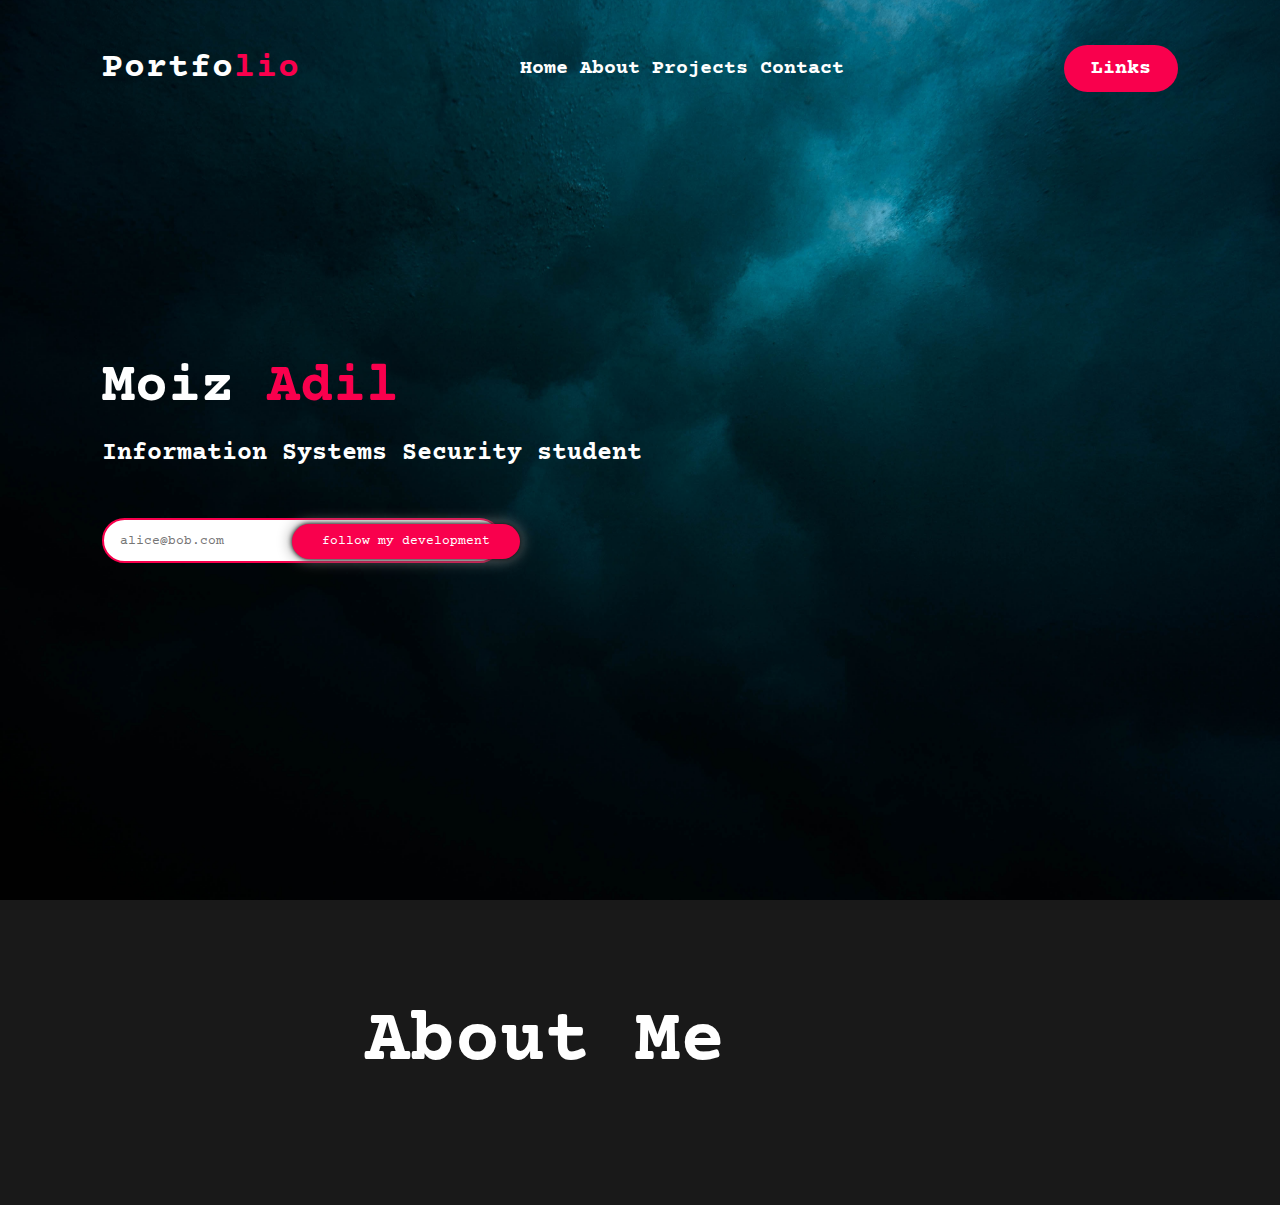
<file: index.html>
<!DOCTYPE html>
<html>
<head>
  <meta charset="utf-8">
  <meta name="viewport" content="width=device-width, initial-scale=1">
  <title>My Portfolio</title>
  <link rel = "stylesheet" type = "text/css" href = "css/style.css">
  <link rel="stylesheet" href="https://fonts.googleapis.com/css?family=Courier+Prime" rel="stylesheet">

</head>
<body>
  <div class="x">
    <nav>
        <h2 class = "logo">Portfo<span>lio</span></h2>
        <ul>
            <li> <a href ="#">Home</a></li>
            <li> <a href ="#">About</a></li>
            <li> <a href ="projects.html">Projects</a></li>
            <li> <a href ="#">Contact</a></li>
        </ul>
        <a href="#" class="btn">Links</a>
        
    </nav>
    <div class="content">
        <h4>Moiz <span> Adil</h4>
        <h3> Information Systems Security student</h3>
        <div class = "newsletter">
            <form>
                <input type = "email" name = "email" id = "mail" placeholder="alice@bob.com">
                <input type = "submit" name = "submit" value="follow my development">
            </form>
        </div>
    </div>
  </div>
  <!------About------>
  <section class = "about"> 
    <div class ="main">
      
      <div class = "about-text">
        <h2> About Me </h2>
        
      </div>
    </div>
  </section>
 
</body>
</html>
</file>
<file: css/style.css>
*{
    padding: 0; 
    margin: 0; 
    font-family: 'Courier Prime', monospace; 
    box-sizing: border-box; 
}
.x{
    height: 100vh; 
    width: 100%; 
    background-image: url(../img/image.png.png);
    background-size: cover; 
    background-position: center; 
}
nav{
    display: flex;
    font-size:20px;
    align-items:center;
    justify-content: space-between;
    padding-top: 45px; 
    padding-left: 8%; 
    padding-right: 8%; 
}
.logo{
    color:white; 
    font-size: 35px; 
    letter-spacing: 1px;
    cursor: pointer;
}
span{
    color: #f9004d;
}
nav ul li{
    list-style-type: none;
    display: inline-block;
    padding: 10px 25 px; 
}
nav ul li a{
   color: white;
   text-decoration: none; 
   font-weight: bold; 
   text-transform: capitalize; 
}
nav ul li a:hover{
    color: #f9004d;
    transition: .8s; 
}
.btn{
    background-color:#f9004d;
    color: white;
    text-decoration: none; 
    border: 2px solid transparent; 
    font-weight: bold; 
    padding: 10px 25px; 
    border-radius: 30px; 
    transition: transform .4s; 
}
.btn hover{
    transform: scale(1.2);
}
.content {
    position: absolute; 
    top: 50%;
    left: 8%;
    transform: translateY(-50%);
}
h4{
    color:white;
    margin: 20px 0px 20px; 
    font-size: 55px; 
}
h3{
    color:white;
    margin-bottom: 50px;
    font-size: 25px; 
}
.newsletter form{
    width: 380px;
    max-width: 100px; 
    position: relative; 
}
.newsletter form input:first-child{
    display: inline-block; 
    width : 400px; 
    padding: 14px 13px 12px 16px; 
    border: 2px solid #f9004d;
    outline: none; 
    border-radius: 30px; 
}
.newsletter form input:last-child{
    position: absolute; 
    display: inline-block; 
    outline: none; 
    border: none; 
    padding: 10px 30px;
    border-radius: 30px; 
    background-color:#f9004d;
    color:white;
    box-shadow: 0px 0px 5px #000, 0px 0px 15px #858585;
    top: 6px; 
    left: 190px;
}
.about{
    width: 100%;
    padding: 100px 0px; 
    background-color: #191919;
}
.about img{
    height:auto;
}
.about-text{
    width: 550px; 
}
.main{
    width: 1130px; 
    max-width: 95%;
    margin: 0 auto; 
    display: flex; 
    align-items: center; 
    justify-content: space-around; 

}
.about-text h2{
    color: white; 
    font-size: 75px; 
    text-transform: capitalize;
    margin-bottom : 20px; 
}
.about-text h5{
    color: white; 
    letter-spacing: 2;
    font-size: 22px; 
    margin-bottom: 25px; 
    text-transform: capitalize; 
}
.about-text p{
    color: #fcfc;
    letter-spacing:1px; 
    font-size: 18px; 
    line-height: 28px; 
    margin-bottom: 45px; 
}
.box{
    width: 1120px;
    padding: 100px 0px;
    background-color: #191919;
}
.box h2{
    
        color: white; 
        font-size: 75px; 
        text-transform: capitalize;
        margin-bottom : 20px; 
    
}
</file>
